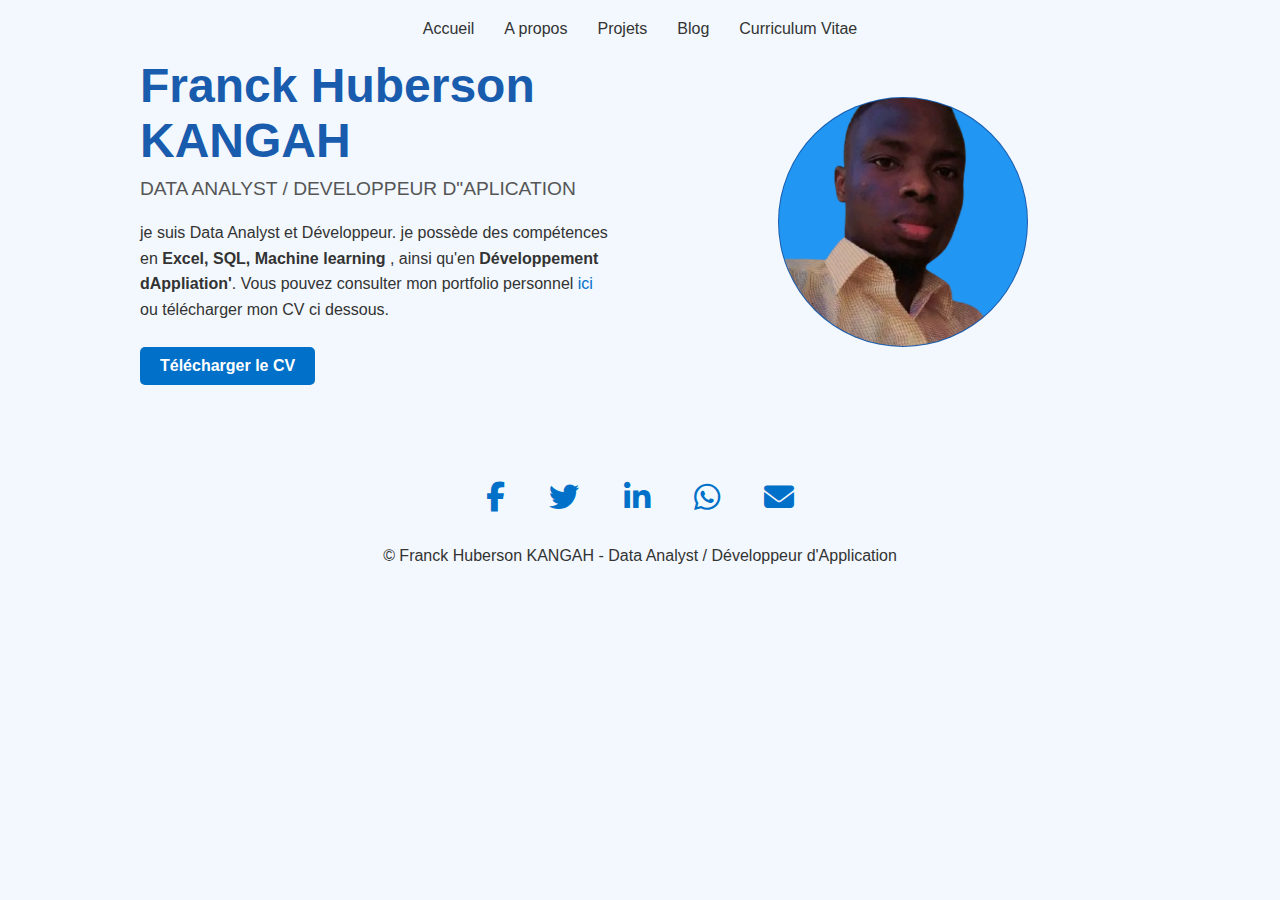
<file: index.html>
<!DOCTYPE html>
<html lang="fr">
<head>
    <meta charset="UTF-8">
    <meta name="viewport" content="width=device-width, initial-scale=1.0">
    <title>Franck Huberson KANGAH </title>
    <link rel="stylesheet" href="css/style.css">
    <link rel="stylesheet" href="https://cdnjs.cloudflare.com/ajax/libs/font-awesome/6.5.0/css/all.min.css">

</head>
<body>
    <header>
        <nav class="navbar">
            <ul>
                <li><a href="index.html" class="active">Accueil</a></li>
                <li><a href="a_propos.html">A propos</a></li>
                <li><a href="projets.html">Projets</a></li>
                <li><a href="blog.html">Blog</a></li>
                <li><a href="fichiers/fiche_demande.pdf" target="_blank">Curriculum Vitae</a></li>
            </ul>
        </nav>
    </header>
    <main class="container">
        <section class="intro">
            <div class="text">
                <h1>Franck Huberson KANGAH</h1>
                <h2>DATA ANALYST / DEVELOPPEUR D"APLICATION</h2>
                <P>je suis Data Analyst et Développeur. je possède des compétences en 
                <strong>Excel, SQL, Machine learning</strong> , ainsi qu'en <strong>Développement dAppliation'</strong>.
                Vous pouvez consulter mon portfolio personnel
                <a href="projets.html" class="ptf">ici</a> ou télécharger mon CV ci dessous.
                </P>
                <a href="fichiers/fiche_demande.pdf" class="btn" download="">Télécharger le CV</a>
            </div>
            <div class="photo">
                <img src="images/photo.png" alt="Franck Huberson KANGAH">
            </div>
        </section>
    </main>
    <footer>
        <div class="social-icons">
            <a href="https://facebook.com" target="_blank"><i class="fab fa-facebook-f"></i></a>
            <a href="https://twitter.com" target="_blank"><i class="fab fa-twitter"></i></a>
            <a href="https://www.linkedin.com/in/franck-huberson-kangah-142415282?utm_source=share&utm_campaign=share_via&utm_content=profile&utm_medium=android_app" target="_blank"><i class="fab fa-linkedin-in"></i></a>
            <a href="https://wa.me/2250102030405" target="_blank" title="WhatsApp"><i class="fab fa-whatsapp"></i></a>
            <a href="mailto:contact@example.com"><i class="fas fa-envelope"></i></a>
        </div>
    <p>© Franck Huberson KANGAH - Data Analyst / Développeur d'Application</p>
</footer>
</body>
</html>
</file>
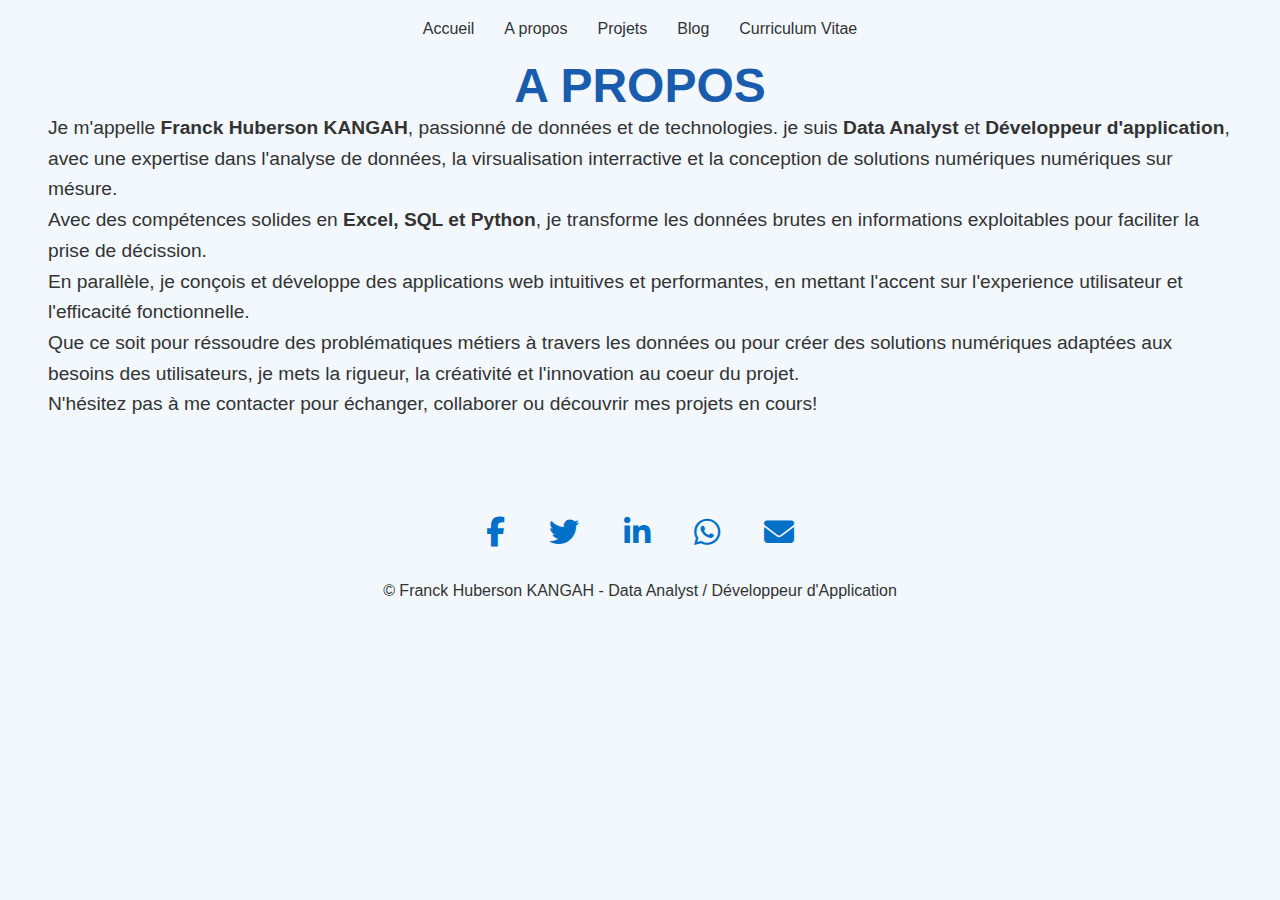
<file: a_propos.html>
<!DOCTYPE html>
<html lang="fr">
<head>
    <meta charset="UTF-8">
    <meta name="viewport" content="width=device-width, initial-scale=1.0">
    <title>Franck Huberson KANGAH / A_propos</title>
    <link rel="stylesheet" href="css/a_propos.css">
    <link rel="stylesheet" href="https://cdnjs.cloudflare.com/ajax/libs/font-awesome/6.5.0/css/all.min.css">
</head>
<body>
    <body>
        <header>
        <nav class="navbar">
            <ul>
                <li><a href="#" class="active">Accueil</a></li>
                <li><a href="">A propos</a></li>
                <li><a href="">Projets</a></li>
                <li><a href="">Blog</a></li>
                <li><a href="">Curriculum Vitae</a></li>
            </ul>
        </nav>
    </header>
    <main class="container1">
        <section class="presentation">
            <h1>A PROPOS</h1>
            <P>Je m'appelle <Strong>Franck Huberson KANGAH</Strong>, passionné de données et de technologies.
                je suis <strong>Data Analyst</strong> et <strong>Développeur d'application</strong>, avec une 
                expertise dans l'analyse de données, la virsualisation interractive et la conception de
                solutions numériques numériques sur mésure.
            </P>
            <p>
                Avec des compétences solides en <strong>Excel, SQL et Python</strong>, je transforme les données brutes
                en informations exploitables pour faciliter la prise de décission.
                
            </p>
            <p>
                En parallèle, je conçois et développe des applications web intuitives et performantes, en mettant
                l'accent sur l'experience utilisateur et l'efficacité fonctionnelle.
            </p>
            <p>
                Que ce soit pour réssoudre des problématiques métiers à travers les données ou pour créer
                des solutions numériques adaptées aux besoins des utilisateurs, je mets la rigueur, la créativité et
                l'innovation au coeur du projet.
            </p>
            <p>
                N'hésitez pas à me contacter pour échanger, collaborer ou découvrir mes projets en cours!
            </p>
        </section>
    </main>
    <footer>
        <div class="social-icons">
            <a href="https://facebook.com" target="_blank"><i class="fab fa-facebook-f"></i></a>
            <a href="https://twitter.com" target="_blank"><i class="fab fa-twitter"></i></a>
            <a href="https://www.linkedin.com/in/franck-huberson-kangah-142415282?utm_source=share&utm_campaign=share_via&utm_content=profile&utm_medium=android_app" target="_blank"><i class="fab fa-linkedin-in"></i></a>
            <a href="https://wa.me/2250102030405" target="_blank" title="WhatsApp"><i class="fab fa-whatsapp"></i></a>
            <a href="mailto:contact@example.com"><i class="fas fa-envelope"></i></a>
        </div>
    <p>© Franck Huberson KANGAH - Data Analyst / Développeur d'Application</p>
</footer>
    </body>
</body>
</html>
</file>
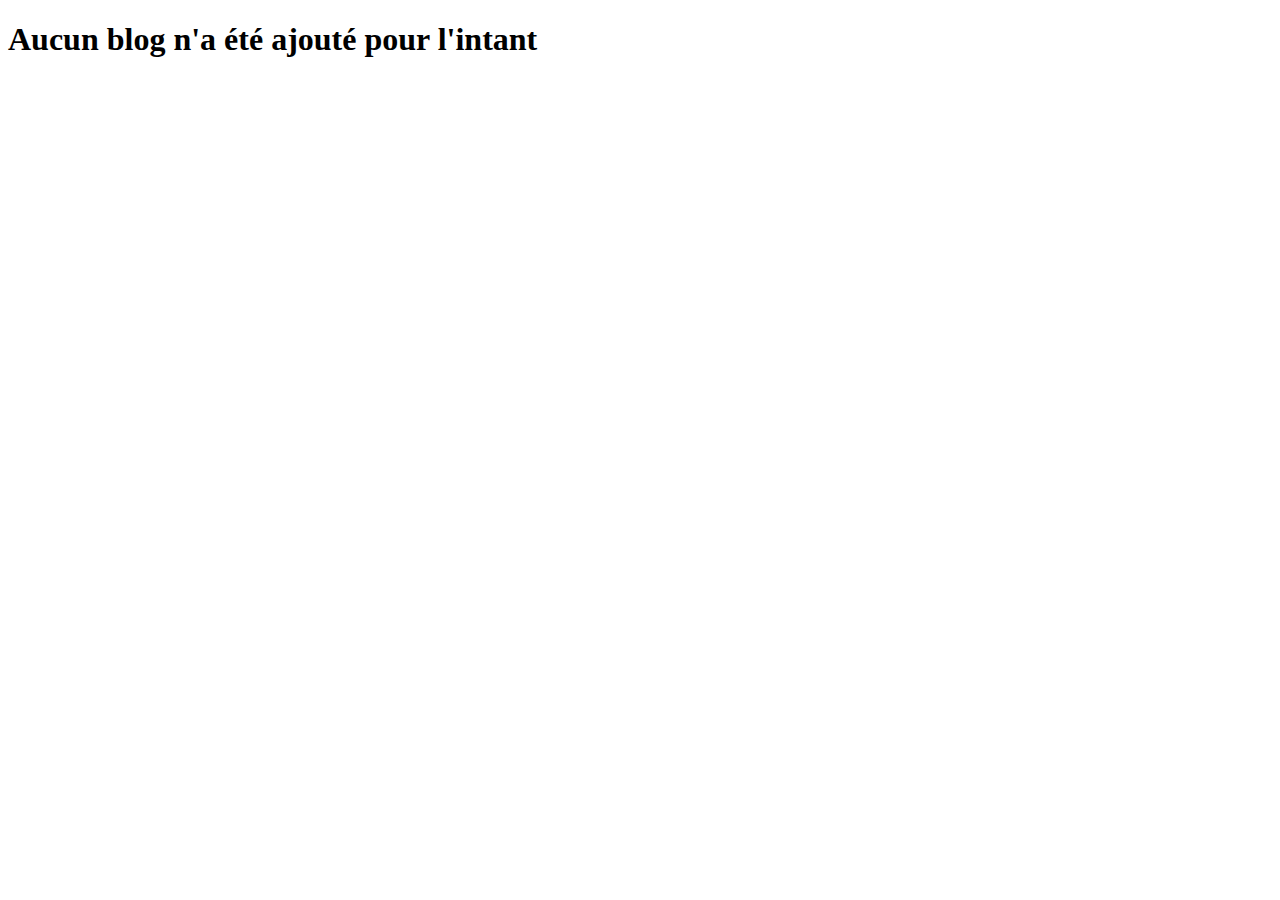
<file: blog.html>
<!DOCTYPE html>
<html lang="en">
<head>
    <meta charset="UTF-8">
    <meta name="viewport" content="width=device-width, initial-scale=1.0">
    <title>Document</title>
</head>
<body>
    <h1>Aucun blog n'a été ajouté pour l'intant</h1>
</body>
</html>
</file>
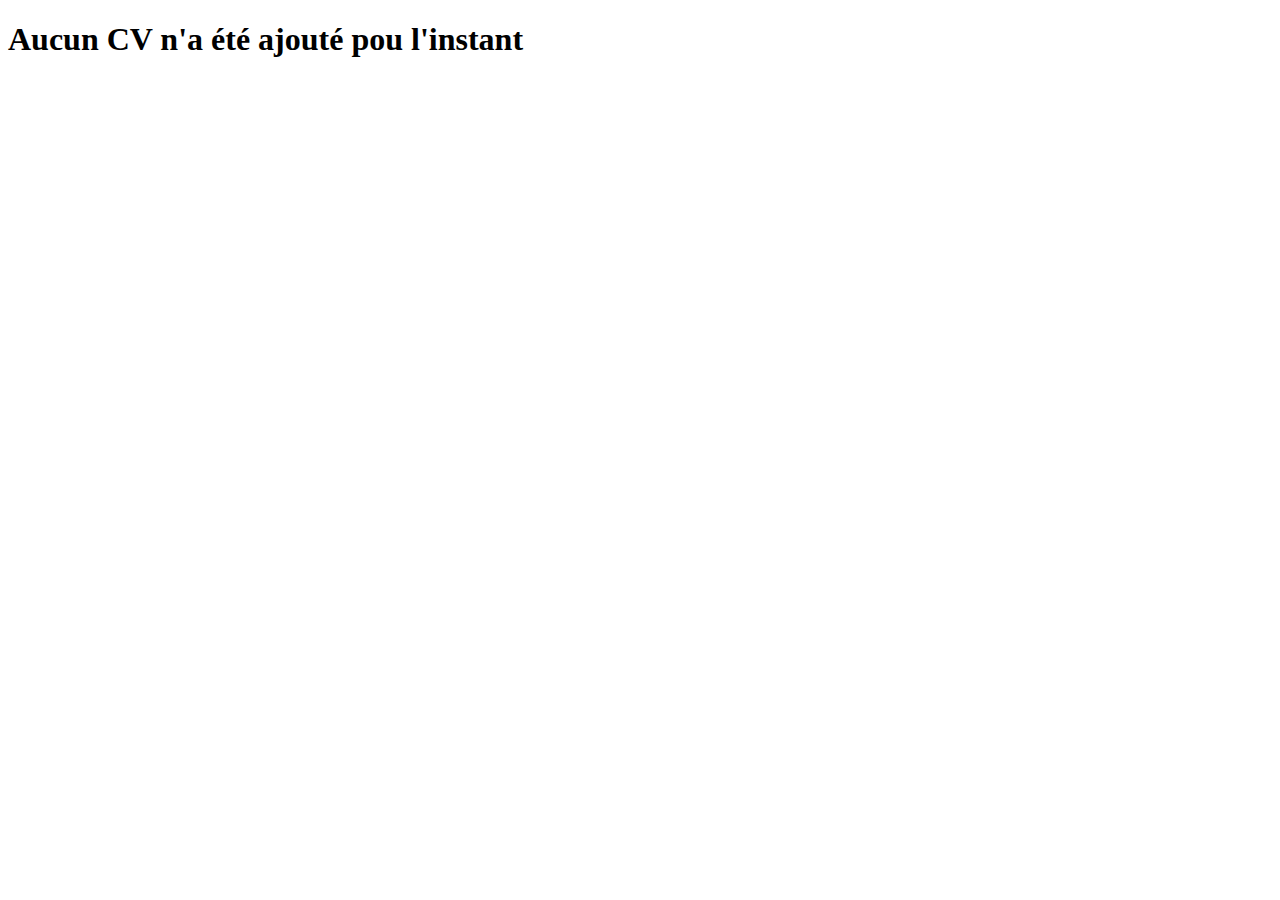
<file: cv.html>
<!DOCTYPE html>
<html lang="en">
<head>
    <meta charset="UTF-8">
    <meta name="viewport" content="width=device-width, initial-scale=1.0">
    <title>Document</title>
</head>
<body>
    <h1>Aucun CV n'a été ajouté pou l'instant</h1>
</body>
</html>
</file>
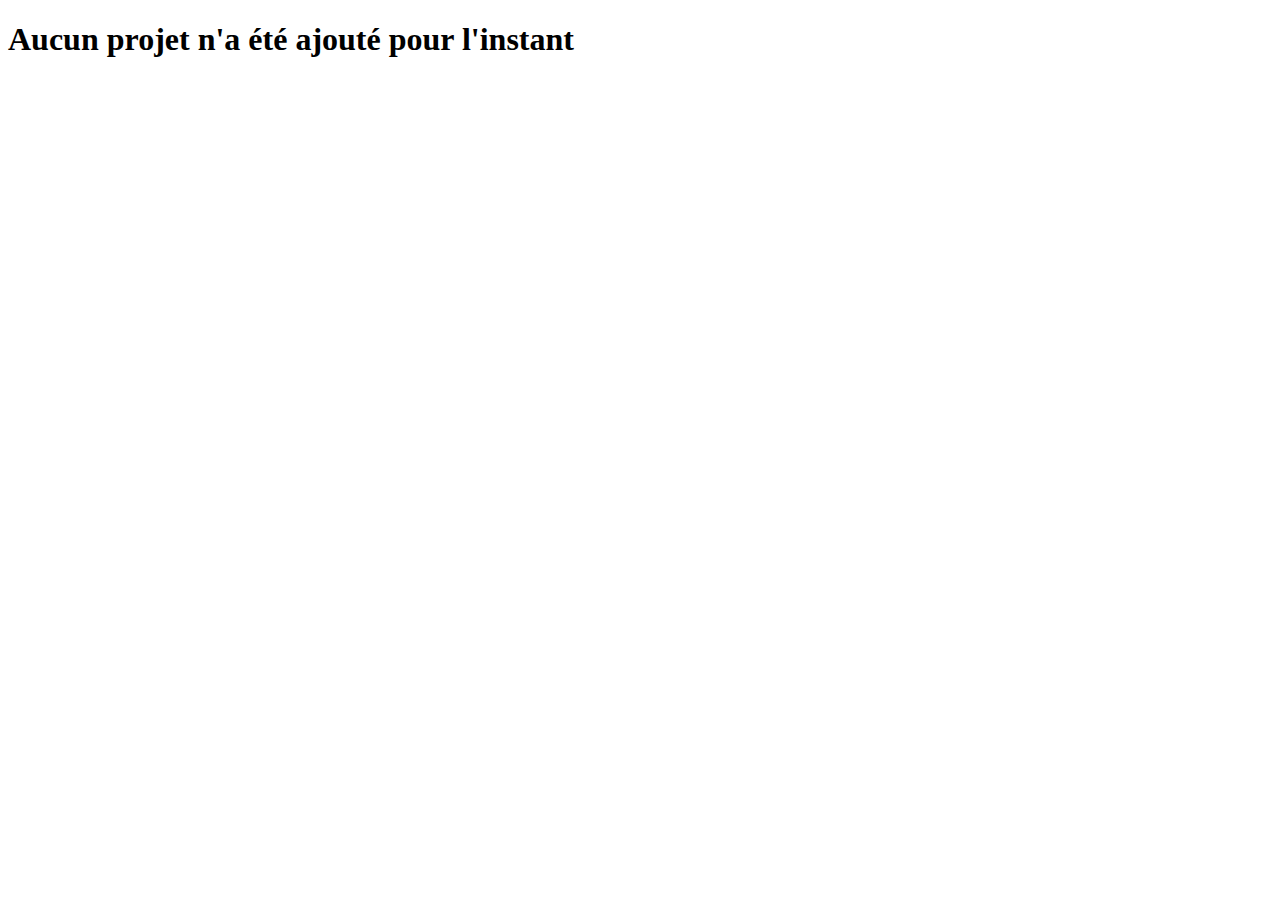
<file: projets.html>
<!DOCTYPE html>
<html lang="en">
<head>
    <meta charset="UTF-8">
    <meta name="viewport" content="width=device-width, initial-scale=1.0">
    <title>Document</title>
</head>
<body>
    <h1>Aucun projet n'a été ajouté pour l'instant</h1>
</body>
</html>
</file>
<file: css/style.css>
*{
    margin: 0;
    padding: 0;
    box-sizing: border-box;
}

body{
    font-family: 'Segoe UI', Tahoma, Geneva, Verdana, sans-serif;
    background-color: #f2f8fd;
    color: #333;
}
.navbar{
    background-color: transparent;
    padding: 20px;
    text-align: center;
}
.navbar ul{
    list-style: none;
    display: flex;
    justify-content: center;
    gap: 30px;
    flex-wrap: wrap;
}
.navbar a{
    text-decoration: none;
    color: #333;
    font-weight: 500;
    transition: color 0.3s ease;
}
.navbar a:active,
.navbar a:hover{
    color: #0070c9;
}
.container{
    display: flex;
    justify-content: center;
    align-items: center;
    padding: 60PX 2Opx;
    flex-direction: row;
    flex-wrap: wrap;
}
.intro{
    max-width: 1000px;
    display: flex;
    flex-direction: row;
    align-items: center;
    gap: 50px;
    flex-wrap: wrap;
}
.text{
    flex: 1;
    min-width: 300px;
}
.text h1{
    font-size: 3rem;
    color: #195cae;
    margin-bottom: 10px;
}
.text h2{
    font-size: 1.2rem;
    font-weight: 500;
    margin-bottom: 20px;
    color: #555;
}
.text p{
    font-size: 1rem;
    line-height: 1.6;
    margin-bottom: 25px;
}
.text a{
    
    text-decoration: none;
}
.ptf{
    color: #0070c9;
}
.btn{
    display: inline-block;
    color: white;
    background-color: #0070c9;
    padding: 10px 20px;
    border-radius: 5px;
    font-weight: bold;
    transition: background-color 0.3s ease;
}

.btn:hover{
    background-color: #005ea3;
}

.photo{
    flex: 1;
    min-width: 250px;
    display: flex;
    justify-content: center;
}
.photo img{
    width: 250px;
    height: 250px;
    object-fit: cover;/*pour l'affichage correcte de l'image */
    border-radius: 50%;
    background-color: #195cae;
    padding: 1px;
}

/* footer */

.footer{
    background-color: transparent;
    padding: 20px;
    text-align: center;
}

.social-icons a {
  color: #0070c9;
  margin: 0 20px;
  font-size: 30px;
  text-decoration: none;
  transition: color 0.3s;
}
.social-icons a:hover {
  color: #005ea3;
}
footer {
  padding-top: 6rem;
  text-align: center;
}
footer p{
    margin-top: 2rem;
}
</file>
<file: css/a_propos.css>
*{
    margin: 0;
    padding: 0;
    box-sizing: border-box;
}

body{
    font-family: 'Segoe UI', Tahoma, Geneva, Verdana, sans-serif;
    background-color: #f2f8fd;
    color: #333;
}
.navbar{
    background-color: transparent;
    padding: 20px;
    text-align: center;
}
.navbar ul{
    list-style: none;
    display: flex;
    justify-content: center;
    gap: 30px;
    flex-wrap: wrap;
}
.navbar a{
    text-decoration: none;
    color: #333;
    font-weight: 500;
    transition: color 0.3s ease;
}
.navbar a:active,
.navbar a:hover{
    color: #0070c9;
}.container1{
    margin: 0rem 3rem;
}

.container1 h1{
    text-align: center;
    font-size: 3rem;
    color: #195cae;
}
.container1 p{
    font-size: 1.2rem;
    line-height: 1.6;
}

/*footer*/
.footer{
    background-color: transparent;
    text-align: center;
}

.social-icons a {
  color: #0070c9;
  margin: 0 20px;
  font-size: 30px;
  text-decoration: none;
  transition: color 0.3s;
}
.social-icons a:hover {
  color: #005ea3;
}
footer {
  padding-top: 6rem;
  text-align: center;
}
footer p{
    padding: 2rem;
}
</file>
